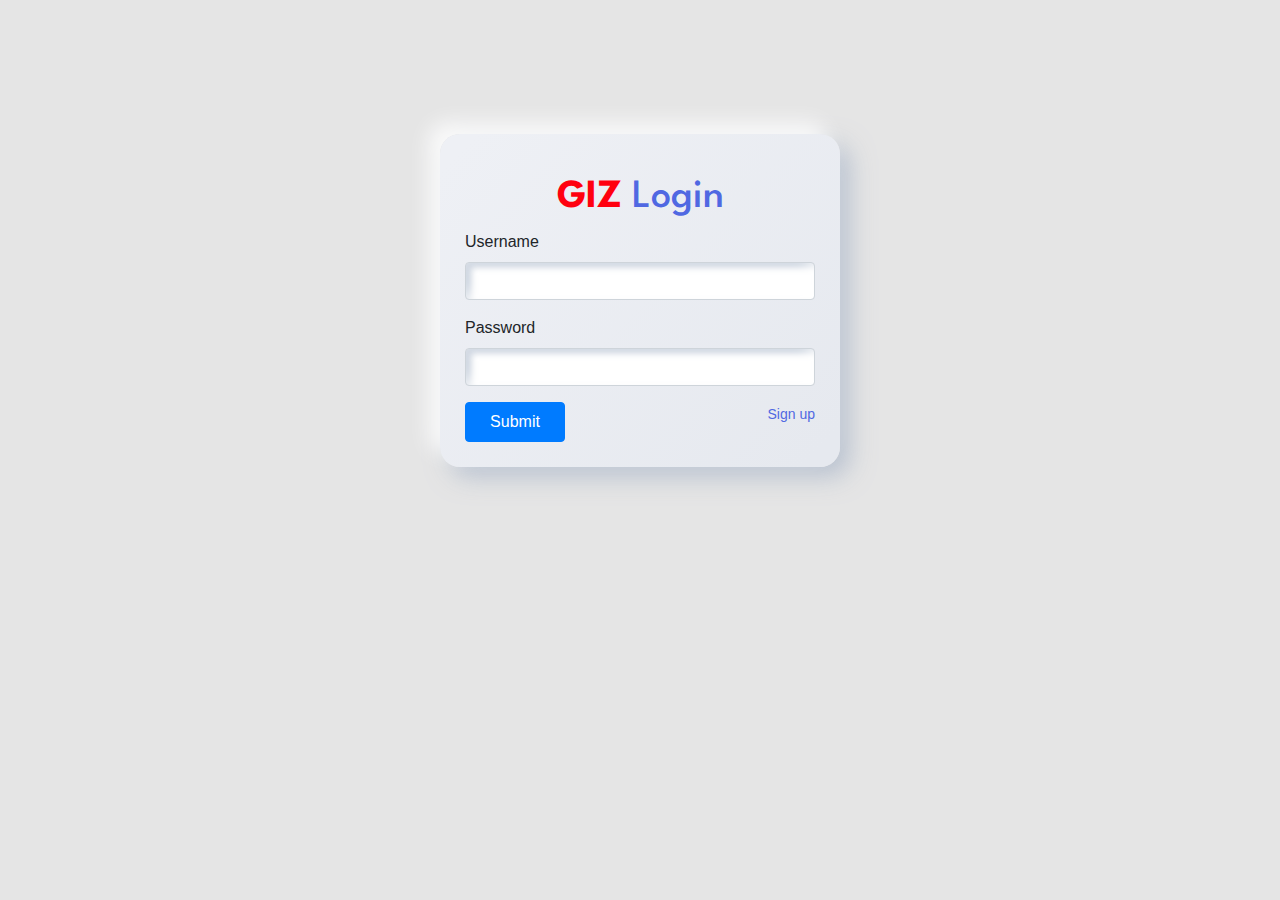
<file: index.html>
<!doctype html>
<html lang="en">
  <head>
    <!-- Required meta tags -->
    <meta charset="utf-8">
    <meta name="viewport" content="width=device-width, initial-scale=1, shrink-to-fit=no">

    <!-- Bootstrap CSS -->
    <link rel="stylesheet" href="https://stackpath.bootstrapcdn.com/bootstrap/4.5.2/css/bootstrap.min.css" integrity="sha384-JcKb8q3iqJ61gNV9KGb8thSsNjpSL0n8PARn9HuZOnIxN0hoP+VmmDGMN5t9UJ0Z" crossorigin="anonymous">

    <!-- My CSS -->
    <link rel="stylesheet" href="css/login.css">

    <!-- My Font -->
    <link href="https://fonts.googleapis.com/css2?family=Spartan:wght@100;200;300;400;500;600;700;800;900&display=swap" rel="stylesheet">


    <title>Login</title>
  </head>
  <body>
    <div class="container">
      <div class="login-form">
        <form>
          <h1><span>GIZ</span> Login</h1>
          <div class="form-group">
            <label for="exampleInputUser">Username</label>
            <input type="text" class="form-control" id="exampleInputUser">
          </div>
          <div class="form-group">
            <label for="exampleInputPassword1">Password</label>
            <input type="password" class="form-control" id="exampleInputPassword1">
          </div>
          <div class="submit">
            <button type="submit" class="btn btn-primary">Submit</button>
            <p><a href="">Sign up</a></p>
          </div>
        </form>
      </div>
    </div>

    <!-- Optional JavaScript -->
    <!-- jQuery first, then Popper.js, then Bootstrap JS -->
    <script src="https://code.jquery.com/jquery-3.5.1.slim.min.js" integrity="sha384-DfXdz2htPH0lsSSs5nCTpuj/zy4C+OGpamoFVy38MVBnE+IbbVYUew+OrCXaRkfj" crossorigin="anonymous"></script>
    <script src="https://cdn.jsdelivr.net/npm/popper.js@1.16.1/dist/umd/popper.min.js" integrity="sha384-9/reFTGAW83EW2RDu2S0VKaIzap3H66lZH81PoYlFhbGU+6BZp6G7niu735Sk7lN" crossorigin="anonymous"></script>
    <script src="https://stackpath.bootstrapcdn.com/bootstrap/4.5.2/js/bootstrap.min.js" integrity="sha384-B4gt1jrGC7Jh4AgTPSdUtOBvfO8shuf57BaghqFfPlYxofvL8/KUEfYiJOMMV+rV" crossorigin="anonymous"></script>
  </body>
</html>
</file>
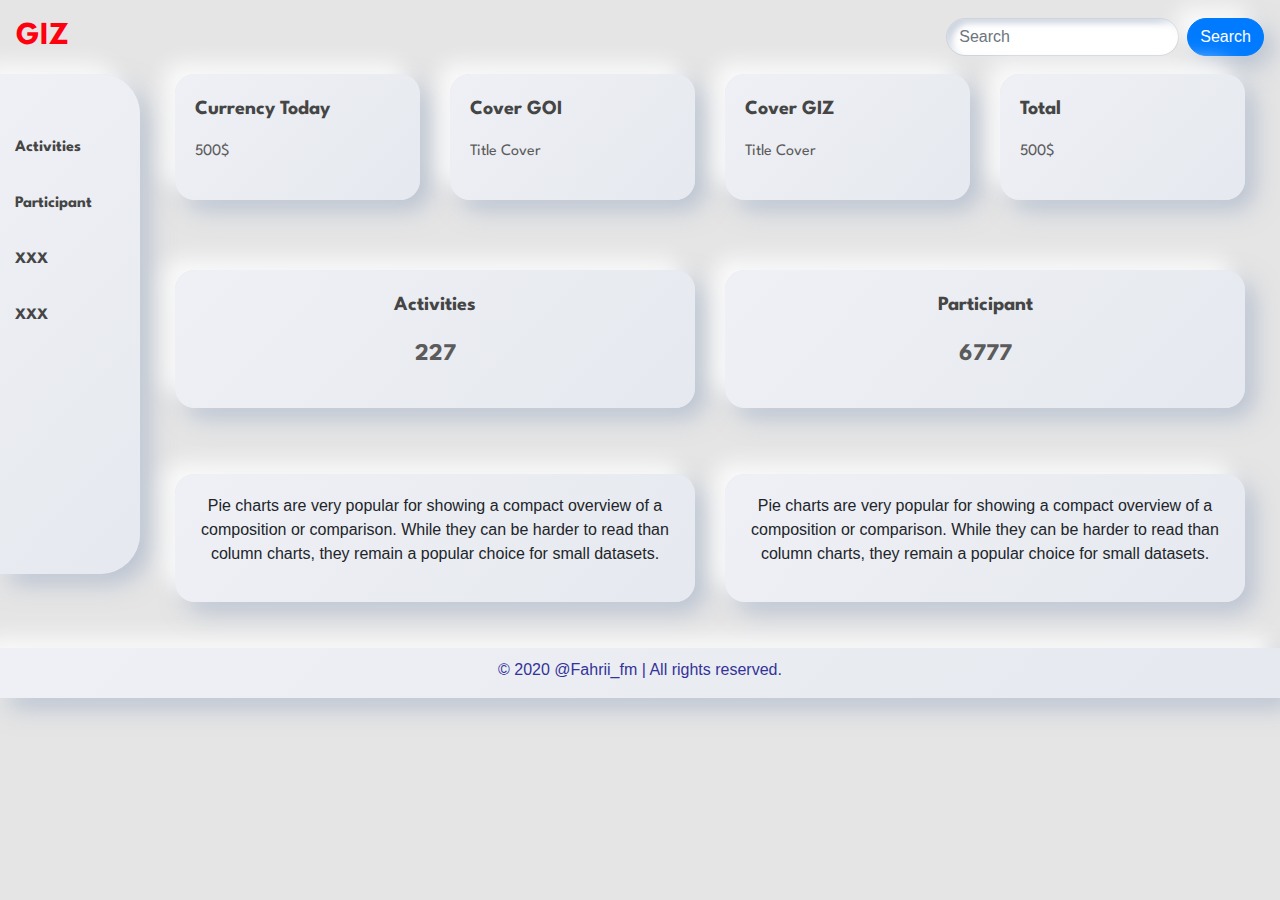
<file: dashboard.html>
<!doctype html>
<html lang="en">
  <head>
    <!-- Required meta tags -->
    <meta charset="utf-8">
    <meta name="viewport" content="width=device-width, initial-scale=1, shrink-to-fit=no">

    <!-- Bootstrap CSS -->
    <link rel="stylesheet" href="https://stackpath.bootstrapcdn.com/bootstrap/4.5.2/css/bootstrap.min.css" integrity="sha384-JcKb8q3iqJ61gNV9KGb8thSsNjpSL0n8PARn9HuZOnIxN0hoP+VmmDGMN5t9UJ0Z" crossorigin="anonymous">

    <!-- My CSS -->
    <link rel="stylesheet" href="css/dashboard.css">
    <link rel="stylesheet" href="css/chart.css">

    <!-- My Font -->
    <link href="https://fonts.googleapis.com/css2?family=Spartan:wght@100;200;300;400;500;600;700;800;900&display=swap" rel="stylesheet">
    
    <title>Dashboard</title>
  </head>
  <body>
    <nav class="navbar navbar-expand-lg navbar-light">
      <a class="navbar-brand" href="#">GIZ</a>
      <button class="navbar-toggler" type="button" data-toggle="collapse" data-target="#navbarSupportedContent" aria-controls="navbarSupportedContent" aria-expanded="false" aria-label="Toggle navigation">
        <span class="navbar-toggler-icon"></span>
      </button>
      <div class="collapse navbar-collapse" id="navbarSupportedContent">
        <form class="form-inline my-2 my-lg-0 ml-auto">
          <input class="form-control mr-sm-2" type="search" placeholder="Search" aria-label="Search">
          <button class="btn btn-primary my-2 my-sm-0" type="submit">Search</button>
        </form>
      </div>
    </nav>
    
    <div class="dashboard-display">
      <div class="side-nav">
        <ul>
          <li><a href="">Activities</a></li>
          <li><a href="">Participant</a></li>
          <li><a href="">XXX</a></li>
          <li><a href="">XXX</a></li>
        </ul>
      </div>
  
      <div class="container main">
        <div class="row card-display">
          <div class="col-lg-3">
            <div class="card card1">
              <div class="card-body">
                <p class="card-text">Currency Today</p>
                <p>500$</p>
              </div>
            </div>
          </div>
          <div class="col-lg-3">
            <div class="card card2">
              <div class="card-body">
                <p class="card-text">Cover GOI</p>
                <p>Title Cover</p>
              </div>
            </div>
          </div>
          <div class="col-lg-3">
            <div class="card card3">
              <div class="card-body">
                <p class="card-text">Cover GIZ</p>
                <p>Title Cover</p>
              </div>
            </div>
          </div>
          <div class="col-lg-3">
            <div class="card card4">
              <div class="card-body">
                <p class="card-text">Total</p>
                <p>500$</p>
              </div>
            </div>
          </div>
        </div>
        <div class="row card-counter">
          <div class="col-lg-6 counter-item">
            <div class="card">
              <div class="card-body">
                <p>Activities</p>
                <p class="card-main-text" id="activities">7</p>
              </div>
            </div>
          </div>
          <div class="col-lg-6 counter-item">
            <div class="card">
              <div class="card-body">
                <p>Participant</p>
                <p class="card-main-text" id="participant">4</p>
              </div>
            </div>
          </div>
        </div>
        <div class="row chart-display">
          <div class="col-lg-6 chart">
            <script src="https://code.highcharts.com/highcharts.js"></script>
            <script src="https://code.highcharts.com/modules/exporting.js"></script>
            <script src="https://code.highcharts.com/modules/export-data.js"></script>
            <script src="https://code.highcharts.com/modules/accessibility.js"></script>

            <figure class="highcharts-figure">
              <div id="container"></div>
              <p class="highcharts-description">
                Pie charts are very popular for showing a compact overview of a
                composition or comparison. While they can be harder to read than
                column charts, they remain a popular choice for small datasets.
              </p>
            </figure>
          </div>
          <div class="col-lg-6">
              <script src="https://code.highcharts.com/highcharts.js"></script>
              <script src="https://code.highcharts.com/modules/exporting.js"></script>
              <script src="https://code.highcharts.com/modules/export-data.js"></script>
              <script src="https://code.highcharts.com/modules/accessibility.js"></script>
  
              <figure class="highcharts-figure">
                <div id="container2"></div>
                <p class="highcharts-description">
                  Pie charts are very popular for showing a compact overview of a
                  composition or comparison. While they can be harder to read than
                  column charts, they remain a popular choice for small datasets.
                </p>
              </figure>
          </div>
        </div>
      </div>
    </div>
    
  <footer class="footer">
      <p>© 2020 @Fahrii_fm |  All rights reserved.</p>
  </footer>


    <!-- Optional JavaScript -->
    <script src="js/chart.js"></script>
    <script src="js/script.js"></script>
    <!-- jQuery first, then Popper.js, then Bootstrap JS -->
    <script src="https://code.jquery.com/jquery-3.5.1.slim.min.js" integrity="sha384-DfXdz2htPH0lsSSs5nCTpuj/zy4C+OGpamoFVy38MVBnE+IbbVYUew+OrCXaRkfj" crossorigin="anonymous"></script>
    <script src="https://cdn.jsdelivr.net/npm/popper.js@1.16.1/dist/umd/popper.min.js" integrity="sha384-9/reFTGAW83EW2RDu2S0VKaIzap3H66lZH81PoYlFhbGU+6BZp6G7niu735Sk7lN" crossorigin="anonymous"></script>
    <script src="https://stackpath.bootstrapcdn.com/bootstrap/4.5.2/js/bootstrap.min.js" integrity="sha384-B4gt1jrGC7Jh4AgTPSdUtOBvfO8shuf57BaghqFfPlYxofvL8/KUEfYiJOMMV+rV" crossorigin="anonymous"></script>
  </body>
</html>
</file>
<file: css/login.css>
*{
    padding: 0;
    margin: 0;
}
body{
    background-color: #e5e5e5;
}

.login-form{
    display: flex;
    justify-content: center;
    align-items: center;
    height: 600px;
}

.login-form form{
    width: 400px;
    box-shadow: -12px -12px 20px rgba(255, 255, 255, 0.8), 10px 10px 24px rgba(166, 180, 200, 0.7);
    padding: 40px 25px 25px 25px;
    border-radius: 20px;
    background: linear-gradient(134.17deg, #EEF0F5 4.98%, #E6E9EF 94.88%);
}

.login-form form h1{
    text-align: center;
    font-family: 'Spartan', sans-serif;
    color: #5068E2;
}
.login-form form h1 span{
    color: #FF000F;
    font-weight: 700;
}

.login-form form .btn{
    width: 100px;
}

.login-form form input{
    box-shadow: inset -5px -5px 15px rgba(255, 255, 255, 0.75), inset 5px 4px 6px rgba(166, 180, 200, 0.65);
}

.login-form form .submit{
    display: flex;
    justify-content: space-between;
}

.login-form form .submit p a{
    color: #5068E2;
    font-size: 14px;
    text-decoration-line: none;
}
</file>
<file: css/dashboard.css>
*{
    margin: 0;
    padding: 0;
}

body{
    background-color: #e5e5e5;
}

nav .navbar-brand{
    color: #FF000F !important;
    font-family: 'Spartan', sans-serif;
    font-size: 32px;
    font-weight: 700;
}

nav .collapse input{
    box-shadow: inset -5px -5px 15px rgba(255, 255, 255, 0.75), inset 5px 4px 6px rgba(166, 180, 200, 0.65);
    border-radius: 40px;
}

nav .collapse button{
    box-shadow: -12px -12px 20px rgba(255, 255, 255, 0.8), 10px 10px 24px rgba(166, 180, 200, 0.7);
    border-radius: 40px;
}

.side-nav{
    width: 150px;
    height: 500px;
    border-radius: 0 40px 40px 0;
    box-shadow: -12px -12px 20px rgba(255, 255, 255, 0.8), 10px 10px 24px rgba(166, 180, 200, 0.7);
    background: linear-gradient(134.17deg, #EEF0F5 4.98%, #E6E9EF 94.88%);
    padding: 30px 15px;
}

.side-nav ul li{
    margin: 30px 0;
    list-style: none;
}

.side-nav ul li a{
    text-decoration-line: none;
    color: #454545;
    font-family: 'Spartan', sans-serif;
    font-size: 16px;
    font-weight: bold;
}

.side-nav ul li a:hover{
    color: #4CE0E9;
}

.dashboard-display{
    display: flex;
}

.main .card-display{
    padding:0 20px;
}

.main .card{
    border-radius: 20px;
    box-shadow: -12px -12px 20px rgba(255, 255, 255, 0.8), 10px 10px 24px rgba(166, 180, 200, 0.7);
    background: linear-gradient(134.17deg, #EEF0F5 4.98%, #E6E9EF 94.88%);
    border: none;
}

.main .card .card-body .card-text{
    font-size: 20px;
    font-family: 'Spartan', sans-serif;
    color: #454545;
    font-weight: bold;
}
.main .card .card-body p{
    font-size: 16px;
    font-family: 'Spartan', sans-serif;
    color: #5c5b5b;
}

.main .chart-display{
    margin-top: 30px;
    padding: 0 20px;
}

.main .chart-display #myChart{
    border-radius: 20px;
    box-shadow: -12px -12px 20px rgba(255, 255, 255, 0.8), 10px 10px 24px rgba(166, 180, 200, 0.7);
    background: linear-gradient(134.17deg, #EEF0F5 4.98%, #E6E9EF 94.88%);
    border: none;
    padding: 20px;
}

.main .chart-display #myChart2{
    border-radius: 20px;
    box-shadow: -12px -12px 20px rgba(255, 255, 255, 0.8), 10px 10px 24px rgba(166, 180, 200, 0.7);
    background: linear-gradient(134.17deg, #EEF0F5 4.98%, #E6E9EF 94.88%);
    border: none;
    padding: 20px;
}

.main .card-counter{
    margin-top: 50px;
    padding: 20px;
}

.main .card-counter .card p{
    font-size: 20px;
    font-family: 'Spartan', sans-serif;
    color: #454545;
    font-weight: bold;
    text-align: center;
}

.main .card-counter .card .card-main-text{
    font-size: 24px;
    color: #5c5b5b;
}

footer{
    box-shadow: -12px -12px 20px rgba(255, 255, 255, 0.8), 10px 10px 24px rgba(166, 180, 200, 0.7);
    background: linear-gradient(134.17deg, #EEF0F5 4.98%, #E6E9EF 94.88%);
    height: 50px;
    text-align: center;
    margin-top: 30px;
    padding: 10px;
}
footer p{
    color: #333399;
}
</file>
<file: css/chart.css>
.highcharts-figure, .highcharts-data-table table {
    min-width: 320px; 
    max-width: 800px;
    margin: 1em auto;
    box-shadow: -12px -12px 20px rgba(255, 255, 255, 0.8), 10px 10px 24px rgba(166, 180, 200, 0.7);
    background: linear-gradient(134.17deg, #EEF0F5 4.98%, #E6E9EF 94.88%);
    text-align: center;
    padding: 20px;
    border-radius: 20px;
  }
  
  .highcharts-data-table table {
      font-family: Verdana, sans-serif;
      border-collapse: collapse;
      border: 1px solid #EBEBEB;
      margin: 10px auto;
      text-align: center;
      width: 100%;
      max-width: 500px;
  }
  .highcharts-data-table caption {
    padding: 1em 0;
    font-size: 1.2em;
    color: #555;
  }
  .highcharts-data-table th {
    font-weight: 600;
    padding: 0.5em;
  }
  .highcharts-data-table td, .highcharts-data-table th, .highcharts-data-table caption {
    padding: 0.5em;
  }
  .highcharts-data-table thead tr, .highcharts-data-table tr:nth-child(even) {
    background: #f8f8f8;
  }
  .highcharts-data-table tr:hover {
    background: #f1f7ff;
  }
  
  
  input[type="number"] {
      min-width: 50px;
  }
</file>
